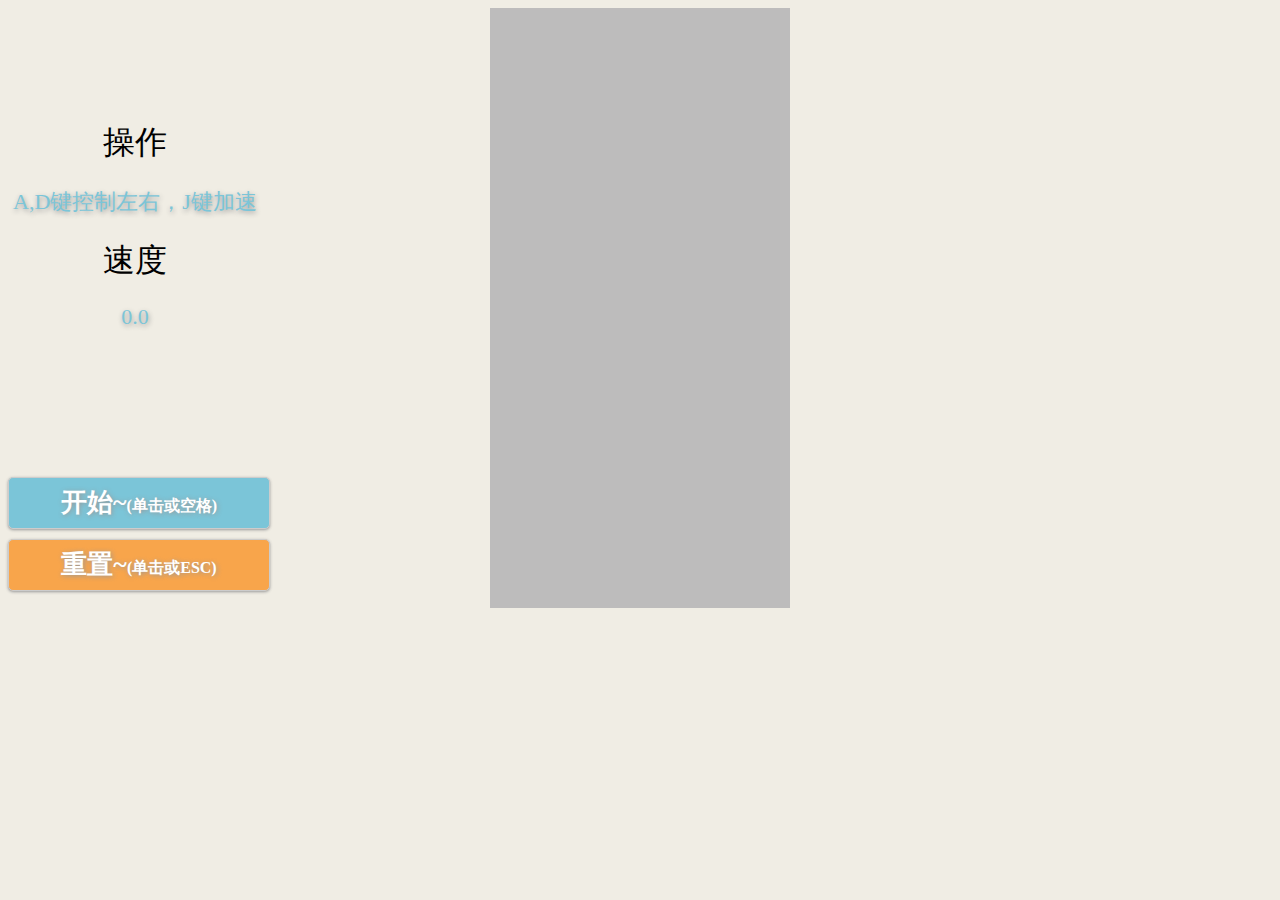
<file: car/index.html>
<!DOCTYPE html>
<html>
<head>
<meta charset="UTF-8">
<title>赛车</title>
<link rel="stylesheet" type="text/css" href="index.css">
</head>
<body>
<div class="info">
    <h1>操作</h1>
    <p >A,D键控制左右，J键加速</p>
    <h1>速度</h1>
    <p id="speed">0.0</p>
</div>
<canvas id="demo" width='300' height='600'>
    何必为难码农？换个高级浏览器吧！
</canvas>
<div class="btnGroup">
    <a href="#" onclick="return false;" class="btn start" id="start">开始~<em>(单击或空格)</em></a>
    <a href="#" onclick="return false;" class="btn reset" id="reset">重置~<em>(单击或ESC)</em></a>
</div>

<script type="text/javascript" src="index.js"></script>
</body>
</html>
</file>
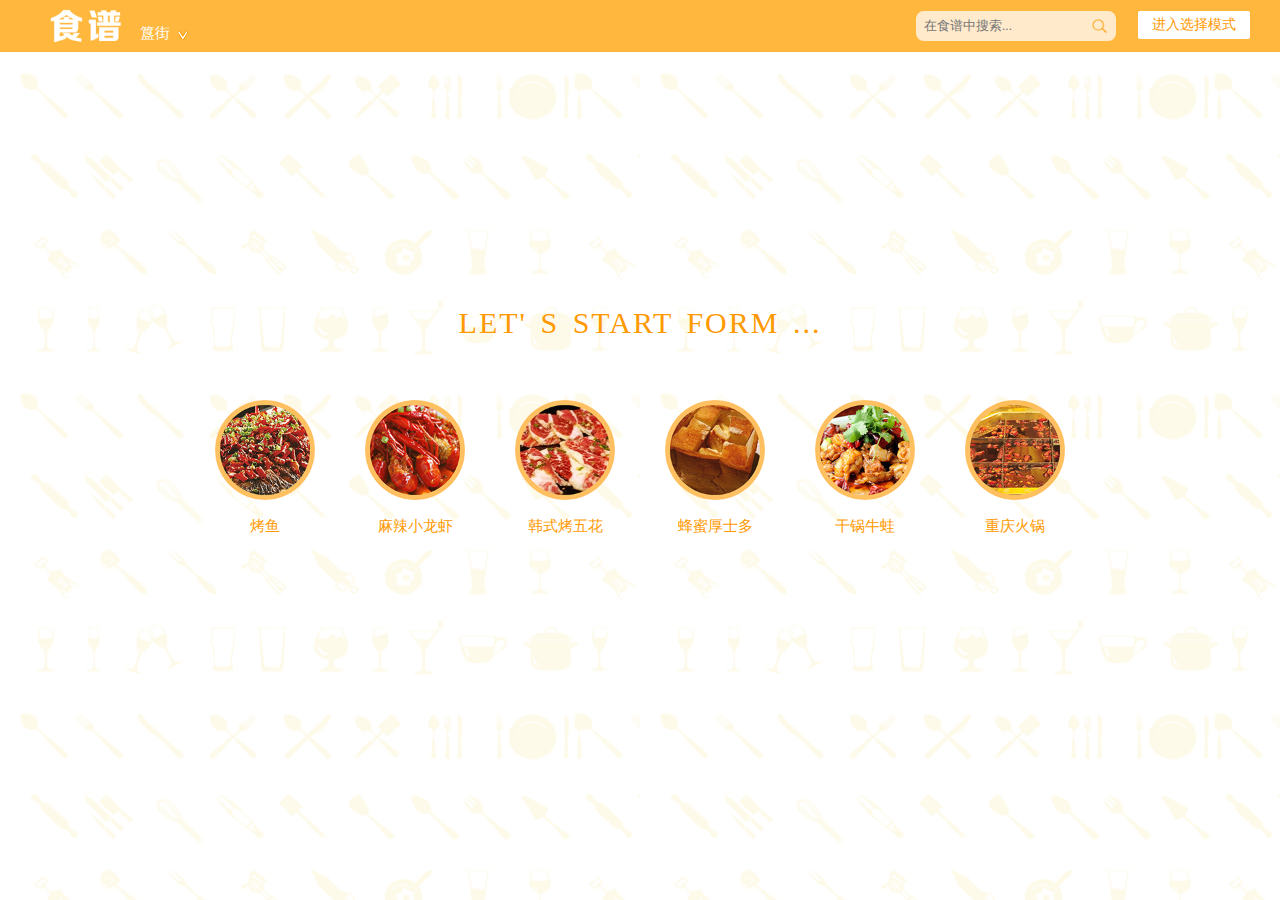
<file: tupu/index.html>
<html>
    <head>
        <title>食谱</title>
        <meta charset="utf-8">
        <link rel="stylesheet" type="text/css" href="css/index.css">
    </head>
    <body>
        <div class="wrapper" id="viewport">
            <div class="header-wrapper">
                <div class="header-container">
                    <div class="header-left">
                        <div class="logo">
                            <img src="img/logo.png">
                        </div>
                        <div class="address" id="address">
                            <span>簋街</span>
                            <ul class="list" id="addressList">
                                <li><a href="index.html">簋街</a></li>
                                <li><a href="index.html">北京西站</a></li>
                                <li><a href="index.html">王府井</a></li>
                                <li><a href="index.html">上地</a></li>
                                <li><a href="index.html">钓鱼台</a></li>
                                <li><a href="index.html">西单</a></li>
                            </ul>
                        </div>
                    </div>
                    
                    <div class="header-right">
                        <div class="search">
                            <input type="text" placeholder="在食谱中搜索...">
                            <span class="search-btn"></span>
                        </div> 
                        <div class="mode-wrapper">
                            <div class="nomal-mode">
                                <span id="enterSelect">进入选择模式</span>
                            </div>
                            <div class="select-mode">
                                <span id="selectConfirm">确定</span>
                                <span id="selectCancel">取消</span>
                            </div>
                        </div>
                    </div>
                </div>
            </div>
        <div class="main-container" id="mainContainer">

            <div class="commendFoods-container">
                <h3 class="poster">LET' S START FORM ...</h3>
                    <div class="commendFood">
                        <a href="guijie.html"><img src="img/f1.png"></a>
                        <h5>烤鱼</h5>
                    </div>
                
                    <div class="commendFood">
                        <a href="guijie.html"><img src="img/f2.png"></a>
                        <h5>麻辣小龙虾</h5>
                    </div>
                
                    <div class="commendFood">
                        <a href="guijie.html"><img src="img/f3.png"></a>
                        <h5>韩式烤五花</h5>
                    </div>
                
                    <div class="commendFood">
                        <a href="guijie.html"><img src="img/f4.png"></a>
                        <h5>蜂蜜厚士多</h5>
                    </div>
                
                    <div class="commendFood">
                        <a href="guijie.html"><img src="img/f5.png"></a>
                        <h5>干锅牛蛙</h5>
                    </div>
                
                    <div class="commendFood">
                        <a href="guijie.html"><img src="img/f6.png"></a>
                        <h5>重庆火锅</h5>
                    </div>
            </div>
        </div>
        </div>
    <script src="js/jquery-1.10.2.js"></script>
    <script type="text/javascript">
        var mainContainer = document.getElementById('mainContainer');
        mainContainer.style.height = document.body.clientHeight - 52;

        var address = document.getElementById('address');
        var addressList = document.getElementById('addressList');
        address.addEventListener('click',function() {
            addressList.style.display = 'block';
        });
        $(document).bind('click',function(e){
            var e = e || window.event; //浏览器兼容性
            var elem = e.target || e.srcElement;
            while (elem) { //循环判断至跟节点，防止点击的是div子元素
                if (elem.id && elem.id=='address') {
                    return;
                }
                elem = elem.parentNode;
            }
            $('#addressList').css('display','none'); //点击的不是div或其子元素
        });
    </script>
    </body>
</html>
</file>
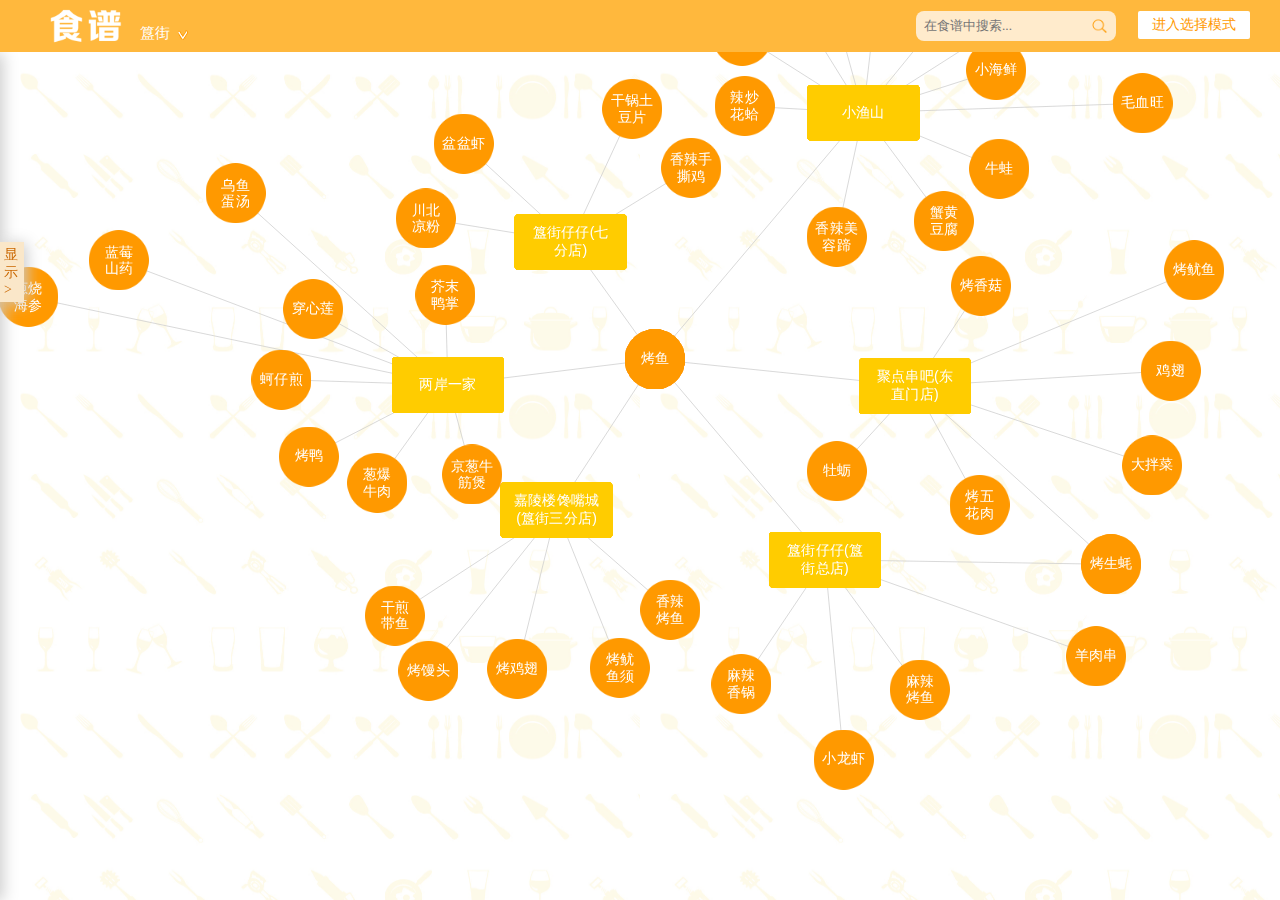
<file: tupu/guijie.html>
<html>
    <head>
        <title>食谱</title>
        <meta charset="utf-8">
        <link rel="stylesheet" type="text/css" href="css/index.css">
    </head>
    <body>
        <div class="wrapper" id="viewport">
            <div class="header-wrapper">
                <div class="header-container">
                    <div class="header-left">
                        <div class="logo">
                            <img src="img/logo.png">
                        </div>
                        <div class="address" id="address">
                            <span>簋街</span>
                            <ul class="list" id="addressList">
                                <li><a href="index.html">簋街</a></li>
                                <li><a href="index.html">北京西站</a></li>
                                <li><a href="index.html">王府井</a></li>
                                <li><a href="index.html">上地</a></li>
                                <li><a href="index.html">钓鱼台</a></li>
                                <li><a href="index.html">西单</a></li>
                            </ul>
                        </div>
                    </div>
                    
                    <div class="header-right">
                        <div class="search">
                            <input type="text" placeholder="在食谱中搜索...">
                            <span class="search-btn"></span>
                        </div> 
                        <div class="mode-wrapper">
                            <div class="nomal-mode">
                                <span id="enterSelect">进入选择模式</span>
                            </div>
                            <div class="select-mode">
                                <span id="selectConfirm">确定</span>
                                <span id="selectCancel">取消</span>
                            </div>
                        </div>
                    </div>
                </div>
            </div>
            <!-- <button id="test">redraw</button>
            <button id="btn">进入布局模式</button> -->
            <!-- <button id="save">保存</button> -->
            <div class="main-container" id="mainContainer">
                
                <div class="sideBar" id="sideBar">
                    <div class="sideBar-content" id="sideBarContent">
                        <div class="container">
                        </div>
                    </div>
                    <div id="sideBarBtn">
                        显示&gt;
                    </div>
                </div>
                    
                <canvas id="canvas" width="1400px" height="600px"></canvas>
                <div id="flagContainer">
                </div>
               
            </div>
            <div class="loading">
                <p class="tip">正在加载数据，请稍等......</p>
                <img src="img/loading.gif">
            </div>
            
        </div>
    <script src="js/jquery-1.10.2.js"></script>
    <script type="text/javascript">
        var address = document.getElementById('address');
        var addressList = document.getElementById('addressList');
        address.addEventListener('click',function() {
            addressList.style.display = 'block';
        })
        $(document).bind('click',function(e){
            var e = e || window.event; //浏览器兼容性
            var elem = e.target || e.srcElement;
            while (elem) { //循环判断至跟节点，防止点击的是div子元素
                if (elem.id && elem.id=='address') {
                    return;
                }
                elem = elem.parentNode;
            }
            $('#addressList').css('display','none'); //点击的不是div或其子元素
        });
    </script>
    <script src="js/index.js"></script>
    </body>
</html>
</file>
<file: car/index.css>
body{
    background-color:#F0EDE4;
    font-family: "微软雅黑";
}
canvas{
    display:block;
    margin:0px auto 10px;
   /* border:1px solid #fff;*/
    background-color:#BDBCBC;
   /* box-shadow:0 1px 10px #999;*/
}
.btnGroup{
    display:block;
    margin: 0 auto;
    width:800px;
    position: absolute;
    top: 477px;
}
.btn{
    height: 50px;
    line-height: 50px;
    font-size: 26px;
    font-weight: bold;
    text-decoration: none;
    text-align: center;
    text-shadow: 1px 1px 5px #999;
    border-radius: 5px;
    box-shadow: 0 1px 3px #999;
    border: 1px solid #ccc;
    color: #fff;
    display:block;
    -webkit-transition:all 0.5s;
}
.start{
    width: 260px;
    background-color: #7BC5D8;
}
.start:hover{
    background-color: #25758A;
}
.start em,.reset em{
    font-size:16px;
    font-style:normal;
}
.reset{
    top: 100px;
    width: 260px;
    margin-top: 10px;
    background-color:#F8A54B;
}
.reset:hover{
    background-color:#BE5228;
}


.info{
    position: absolute;
    top: 100px;
    left: 10px;
    width: 250px;
    text-align: center;
}
.info h1{
    font-weight:normal;
}
.info p{
    font-size:22px;
    margin-top:0;
    color:#7BC5D8;
    text-shadow:1px 2px 5px #999;
}
</file>
<file: tupu/css/index.css>
* {
    margin: 0;
    padding: 0;
    font-family: 'Microsoft Yahei';
}
h1,h2,h3,h4,h5,h6 {
    font-weight: normal;
}
h4 {
    font-size: 18px;
}
h5 {
    font-size: 15px;
}
a {
    text-decoration: none;
}
li {
    list-style-type: none;
}
.loading {
    background:rgba(0,0,0,0.5);
    position: fixed;
    top:0;
    left: 0;
    right: 0;
    bottom: 0;
}
.loading .tip {
    position: fixed;
    top: 50%;
    left: 50%;
    font-size: 24px;
    color: #fff;
    margin-left: -150px;
    margin-top: -100px;
}
.loading img {
    position: fixed;
    top: 50%;
    left: 50%;
    margin-left: -32px;
    margin-top: -32px;
}
.header-wrapper {
    background: #ffb83d;;
}
.header-container {
    height: 40px;
    margin: 0 auto;
    padding: 6px 0;
}
.header-left {
    float: left;
    margin: 0 0 0 50px;
}
.header-container .logo {
    /*background: url(../img/logo.png) no-repeat;
    background-size: 72px 36px;*/
    display: inline-block;
    margin-top: 2px;
    float:left;
    font-size:30px;
}
.header-container .logo img {
    width: 72px;
    height: 36px;
}
.header-container .address {
    background: url(../img/arrow-down.png) no-repeat 38px 6px;
    background-size: 10px 10px;
    color: #fff;
    float: left;
    font-size: 15px;
    padding: 0 20px 0 0;
    position: relative;
    margin: 18px 0 0 18px;
    cursor: pointer;
}
.header-container .address .list {
    border-radius: 6px;
    background: #fff;
    border: 1px solid #FFB83D;
    position: absolute;
    padding: 0 4px;
    width: 120px;
    height: 136px;
    bottom: -148px;
    z-index: 100;
    display: none;
}
.header-container .address .list a {
    color: #444;
    display: block;
}
.header-container .address .list li {
    margin: 2px 0;
}
.header-container .address .list li:hover {
    background-color: #F8F6F6;
} 
.header-container .header-right {
    float: right;
    width: 364px;
}
.header-container .search {
    float: left;
    position: relative;
    margin: 5px 0 0 0;
}
.header-container .search input {
    background: #FFEBCC;
    border-radius: 8px;
    border: none;
    margin: 0 10px 0 0;
    width: 200px;
    height : 30px;
    padding: 0 8px;
}
.header-container .search .search-btn {
    background: url(../img/search.png) no-repeat;
    background-size: 28px 22px;
    width: 28px;
    height: 22px;
    position: absolute;
    top: 5px;
    right: 12px;
}
.header-container .mode-wrapper {
    color: #FF9900;
    font-size: 14px;
    float: right;
    margin: 5px 30px 0 0;
}
.header-container .mode-wrapper span {
    background: #fff;
    border-radius: 2px;
    display: inline-block;
    cursor: pointer;
    padding: 5px 14px; 
}
.header-container .mode-wrapper .normal-mode span {
    text-align: center;
}
.header-container .mode-wrapper .select-mode {
    display: none;
}
.main-container {
    position: relative;
    overflow: hidden;
    background: url(../img/bg.jpg);
    background-size: 640px 320px;
}


.sideBar {
    background: #FEF1D1;
    box-shadow: 3px 1px 15px #ccc;
    color: #CA6700;
    width: 270px;
    float: left;
    font-size: 14px;
    position: absolute;
    top: 0;
    left: -270px;
    height: 100%;
    z-index: 10;
}
.sideBar h4{
    color: #F90;
    text-align: center;
    padding: 0 0 10px;
    border-bottom: 1px solid;
}
.sideBar a {
    color: #f90;
}
.sideBar em {
    color: #E41D0A;
    font-style: normal;
}
.sideBar h5 {
    color: #F90;
    border-bottom: 1px solid;
    padding: 0 0 2px;
}
.sideBar .sideBar-content {
    width: 100%;
    position: absolute;
    top: 0;
}
.sideBar .sideBar-scroll {
    background: #E4D6BD;
    position: absolute;
    right: 0;
    top: 0;
    bottom: 0;
    width: 12px;
}
.sideBar .sideBar-scroll .sideBar-scroll-btn {
    width: 10px;
    border-radius: 4px;
    position: absolute;
    top : 0;
    background: #ccc;
    height: 30px;
}
.sideBar .container {
    margin: 8px 0 30px;
    padding: 0 10px;
}
.sideBar .restaurant {
    height: 100%;
}
.sideBar .restaurant .baseInfo-wrapper {
    margin: 8px 0 24px;
}
.sideBar .restaurant .baseInfo-wrapper p,
.sideBar .restaurant .baseInfo-wrapper .others {
    margin: 0 0 18px;
}
.sideBar .restaurant .baseInfo-wrapper .others .line {
    overflow: hidden;
}
.sideBar .restaurant .baseInfo-wrapper .others .average,
.sideBar .restaurant .baseInfo-wrapper .others .environment {
    float:left;
}
.sideBar .restaurant .baseInfo-wrapper .others .taste,
.sideBar .restaurant .baseInfo-wrapper .others .service {
    float: right;
}
.sideBar .restaurant .score-star {
    background: url(../img/star.png) no-repeat;
    background-size: 101px 114px;
    background-position-x: 40px;
}
.cuisine-wrapper .cuisine {
    background: #FC0;
    color: #fff;
    padding: 3px;
    border-radius: 3px;
    display: inline-block;
    margin: 2px;
}
.sideBar .comment-wrapper .comment {
    margin: 0 0 8px;
}


.sideBar .food {
    height: 100%;
}
.sideBar .food .baseInfo-wrapper {
    margin: 8px 0 24px;
}
.sideBar .food .baseInfo-wrapper img {
    width : 250px;
}
.sideBar .food .baseInfo-wrapper p {
    margin: 0 0 18px;
}
.sideBar .food .img-container {
    min-height: 180px;
    padding: 0;
}
.cuisine-wrapper .cuisine {
    background: #FC0;
    color: #fff;
    padding: 3px;
    border-radius: 3px;
    display: inline-block;
    margin: 2px;
}
.sideBar .comment-wrapper .comment {
    margin: 0 0 8px;
}

.sideBar .resRank {
    height: 100%;
}
.sideBar .resRank h4 {
    text-align: left;
    border: none;
    padding: 0;
}
.sideBar .resRank h4 span{
    
    color: #fff;
    background: url(../img/rankbg.png) no-repeat -1px -3px;
    background-size: 40px 30px;
    display: inline-block;
    width: 40px;
    height: 30px;
    text-align: center;
    margin: 0 8px 0 0;
}

.sideBar .resRank .res {
    margin: 10px 0 20px;
}
.sideBar .resRank .cuisine-wrapper .container {
    margin: 4px 0;
    padding: 0;
}
.sideBar .resRank .cuisine-wrapper .cuisine {
    background: #FC0;
    color: #fff;
    padding: 3px;
    border-radius: 3px;
    display: inline-block;
    margin: 2px;
}
.sideBar .resRank  p,
.sideBar .resRank  .others {
    margin: 0 0 4px;
}
.sideBar .resRank .others .line {
    overflow: hidden;
}
.sideBar .resRank .others .average,
.sideBar .resRank .others .environment {
    float:left;
}
.sideBar .resRank .others .taste,
.sideBar .resRank .others .service {
    float: right;
}
.sideBar .resRank .score-star {
    background: url(../img/star.png) no-repeat;
    background-size: 101px 114px;
    background-position-x: 40px;
}
.sideBar .resRank .detail-btn {
    background: #FF9900;
    display: block;
    padding: 5px;
    text-align: center;
    color: #fff;
}

#sideBarBtn {
    width: 16px;
    background: #FAE7C9;
    background-size: 36px 87px;
    box-shadow: 3px 1px 15px #ccc;
    position: absolute;
    padding: 4px;
    top: 190px;
    left: 270px;
    z-index: 2;
    cursor: pointer;
}
#canvas {
    float: right;
}

.smallCard {
    background: #fff;
    border: 2px solid #fc0;
    border-radius: 8px;
     width: 230px;
    font-size: 13px;
    color: #666;
    letter-spacing: 1px;
    padding: 12px;
    left: 200px;
    background-size: 20px 14px;
    position: absolute;
   
}
.smallCard h4 {
    color: #F90;
    margin: 0 0 4px;
}
.smallCard p {
    line-height: 1.5;
}

.smallCard .taste,
.smallCard .service {
    display: inline-block;
    float: right;
}
.smallCard .score {
    background: url(../img/star.png) 40px 0px no-repeat;
    background-size: 101px 114px;
}
.smallCard .cardArrow {
    display: block;
    width: 28px;
    height: 20px;
    position: absolute;
    bottom: -20px;
    left: 40px;
    background: url(../img/cardarrow.png) no-repeat;
    background-size: 28px 20px;
}
.smallCard .cardCloseBtn {
    position: absolute;
    color: #fc0;
    top: 0px;
    right: 8px;
    cursor: pointer;
}
#flagContainer .flag {
    background: url(../img/flag.png);
    background-size: 30px 40px;
    cursor: pointer;
    width: 30px;
    height: 40px;
    position: absolute;
    top: 0;
    left: 8px;
}
#flagContainer .flag span {
    margin: 4px 0 0 11px;
    font-size: 16px;
    display: inline-block;
    color: #fff;
}

.commendFoods-container {
    width: 900px;
    position: absolute;
    left: 50%;
    top: 50%;
    margin-top: -170px;
    margin-left: -450px;
}
.commendFoods-container h3 {
    word-spacing: 4px;
    letter-spacing: 2px;
    font-size: 30px;
    color: #f90;
    text-align: center;
    margin: 0 0 10px;
}
.commendFoods-container .commendFood {
    height: 200px;
    width: 150px;
    float: left;
    position: relative;
}
.commendFoods-container .commendFood h5 {
    text-align: center;
    color: #f90;
    margin: 167px 0 0;
}
.commendFoods-container .commendFood img {
    width: 100px;
    position: absolute;
    margin: auto;
    top: 0;
    left: 0;
    right: 0;
    bottom: 0;
}
.commendFoods-container .commendFood :hover img {
    width: 120px;
}
.commendFoods-container .commendFood :hover h5 {
    color: red;
}
</file>
